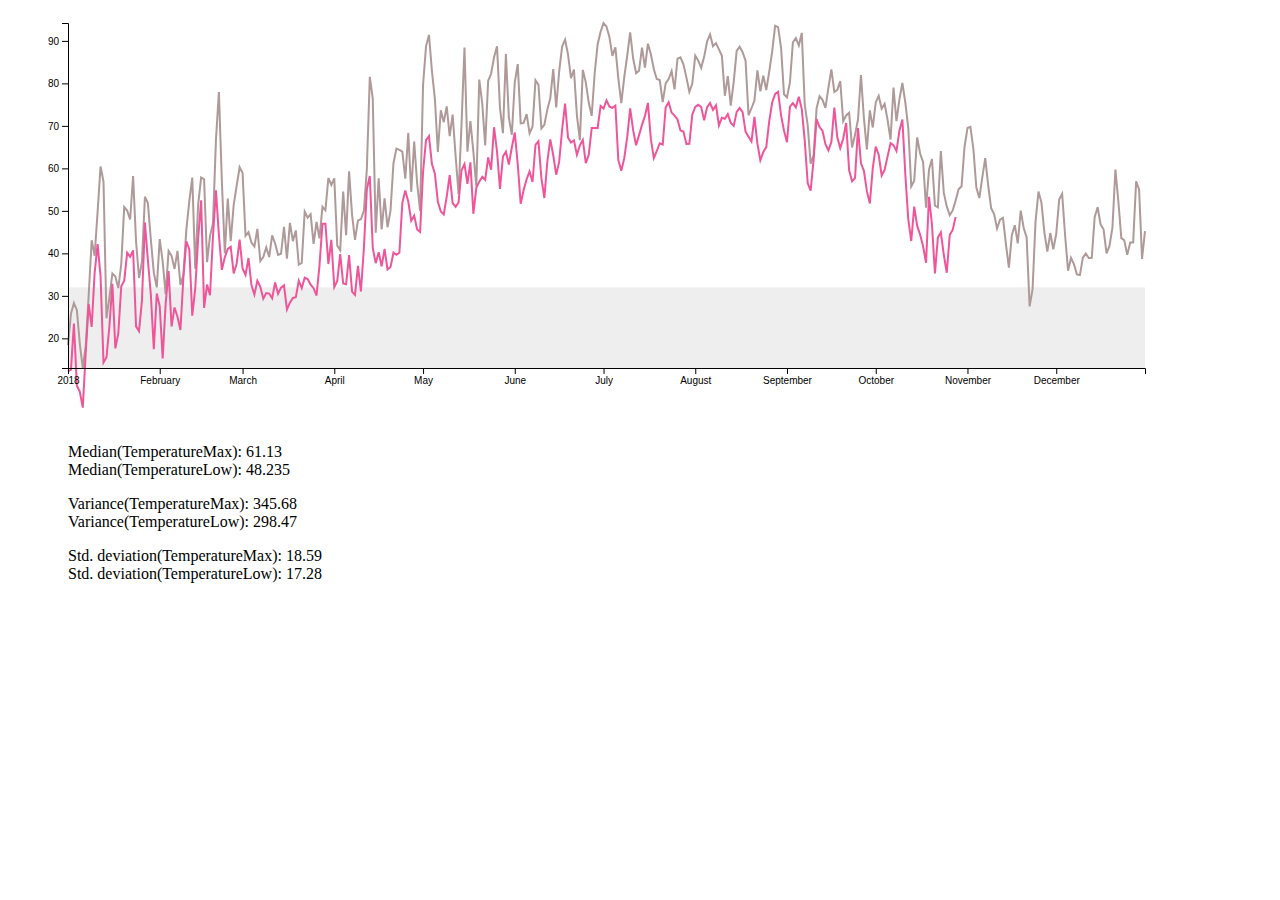
<file: Lab 1/index.html>
<!DOCTYPE html>
<html>
	<head>
		<meta charset="utf-8">
		<title>My first Timeline</title>
	</head>
	<body>
		<div id="wrapper"></div>
		<script type="text/javascript" src="./d3.v6.js"></script>
		<script type="text/javascript" src="./chart.js"></script>
	</body>
</html>
</file>
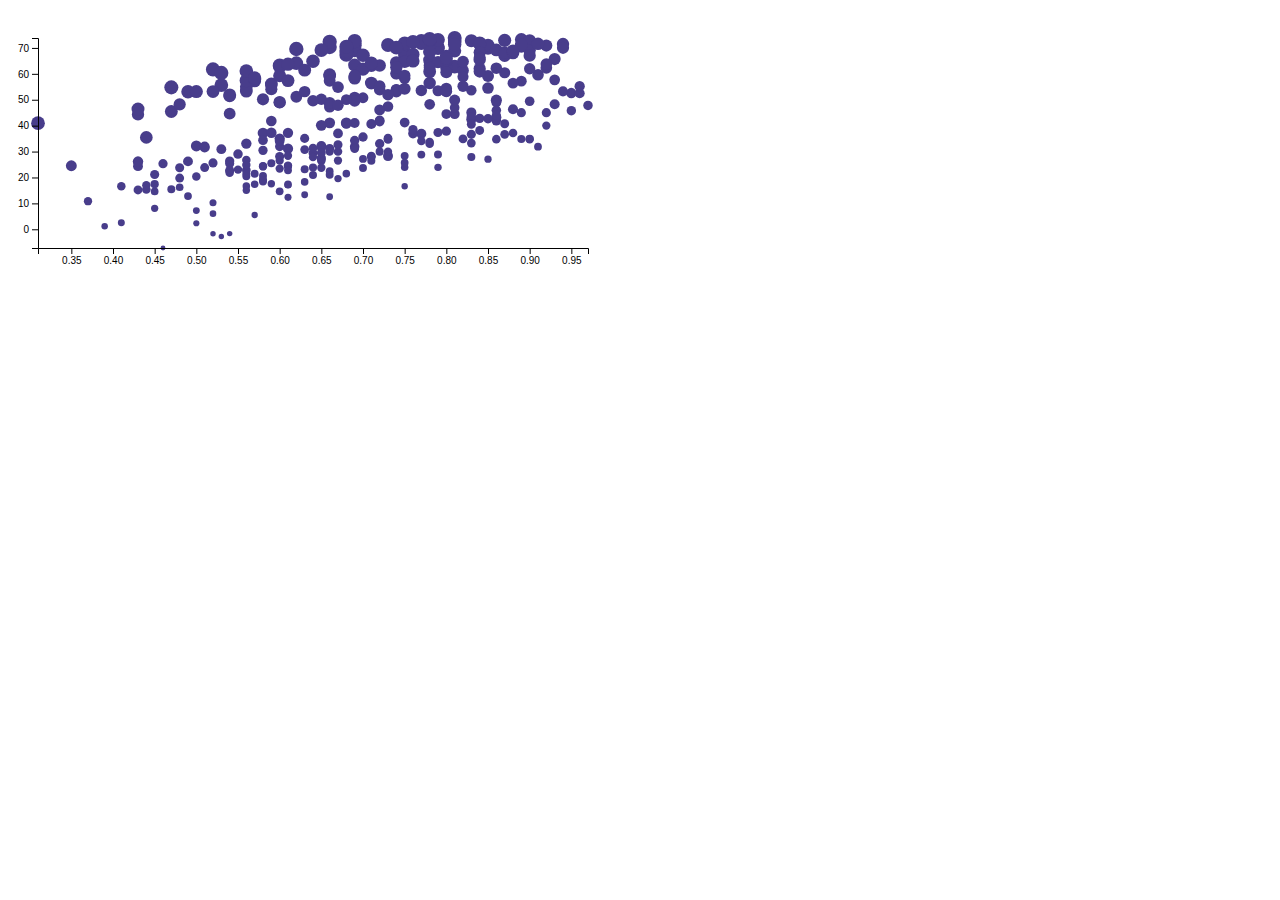
<file: Lab 2/index.html>
<!DOCTYPE html>
<html>
<head>
	<meta charset="utf-8">
	<title>My first Scatter</title>
</head>
<body>
	<div id = "wrapper"></div>
	<script type="text/javascript" src="./d3.v6.js"></script>
	<script type="text/javascript" src="./scatter2.js"></script>
</body>	
</html>
</file>
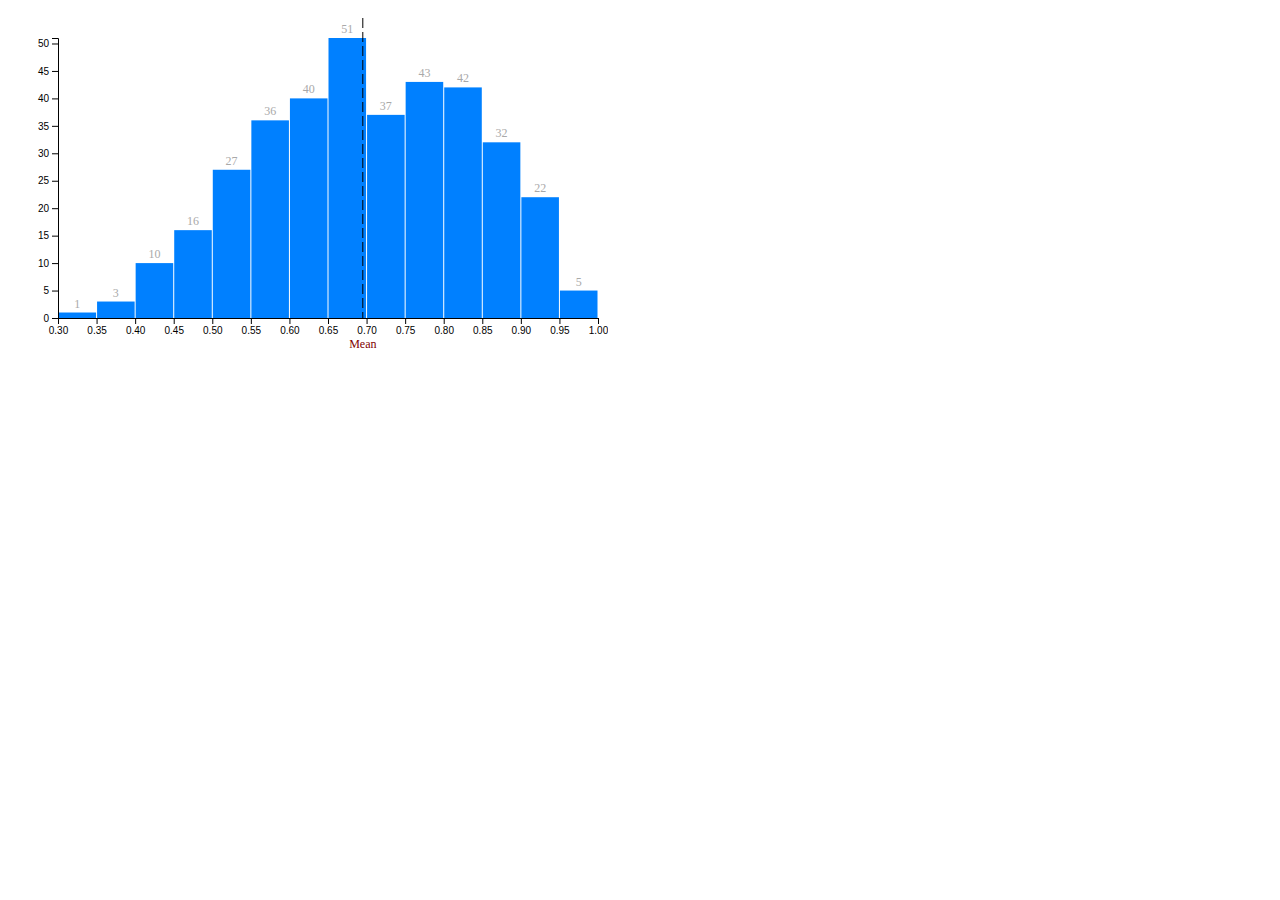
<file: Lab 3/index.html>
<!DOCTYPE html>
<html>
<head>
	<meta charset="utf-8">
	<title>My first Bar chart</title>
</head>
<body>
	<div id = "wrapper"></div>
	<script type="text/javascript" src="./d3.v6.js"></script>
	<script type="text/javascript" src="./bar.js"></script>
</body>	
</html>
</file>
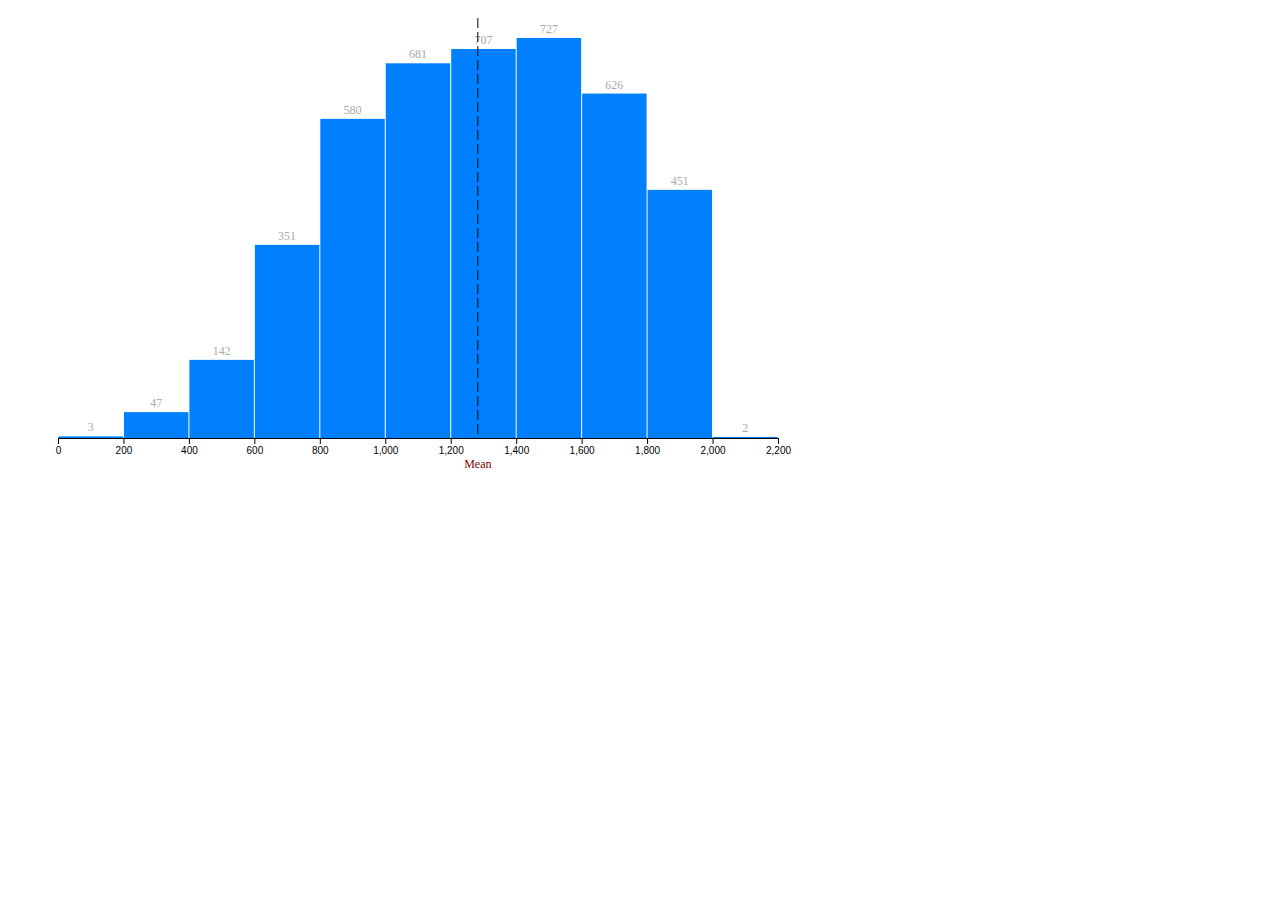
<file: Lab 4/index.html>
<!DOCTYPE html>
<html>
<head>
	<meta charset="utf-8">
	<title>My second Bar chart</title>
</head>
<body>
	<div id = "wrapper"></div>
	<script type="text/javascript" src="./d3.v6.js"></script>
	<script type="text/javascript" src="./bar.js"></script>
</body>	
</html>
</file>
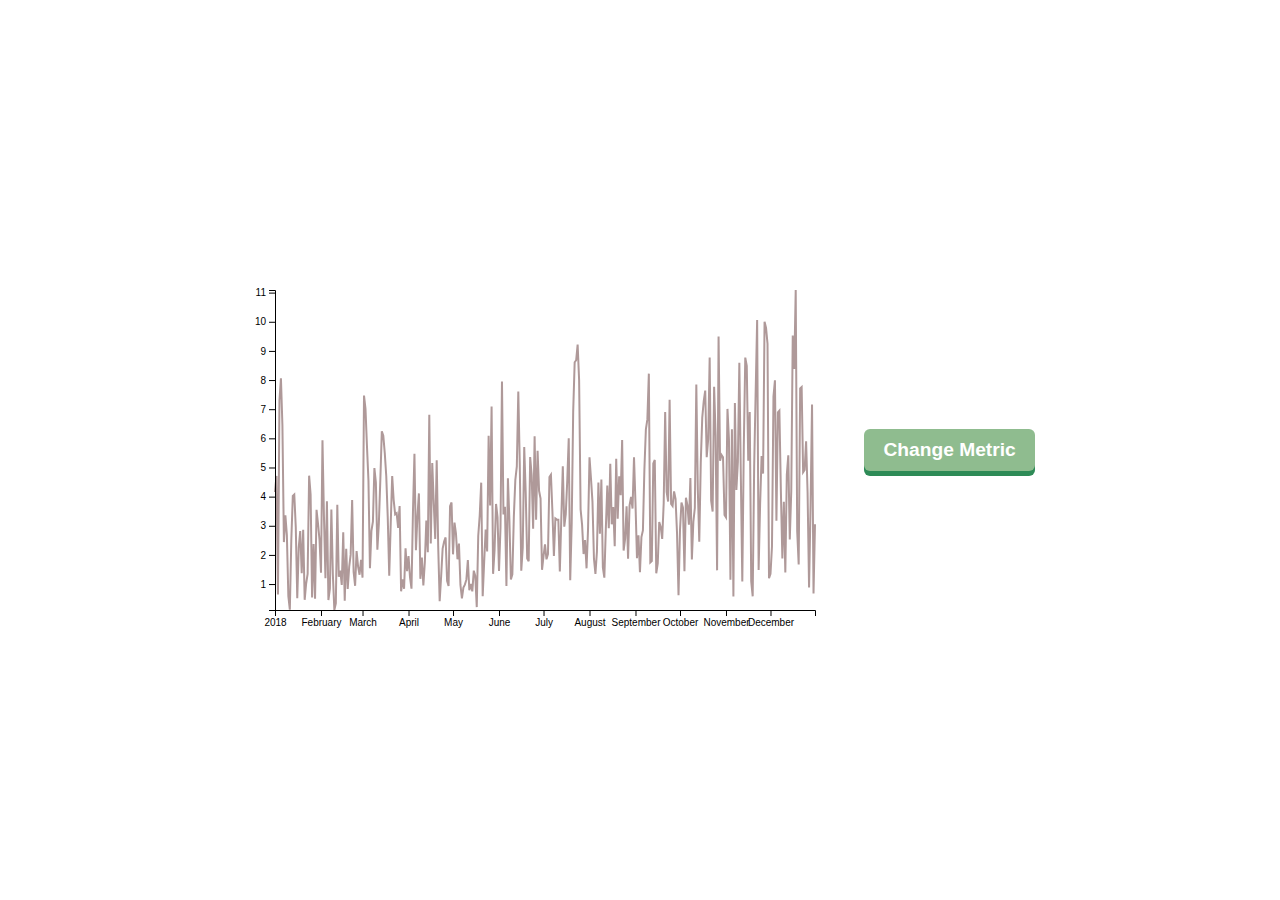
<file: Lab 5/index.html>
<html>
<head>
    <link rel="stylesheet" href="./styles.css"></link>
    <title>My Interactive Timeline</title>
</head>
  <body>
    <div id="wrapper"></div>
    <script src="./d3.v6.js"></script>
    <script src="./bar.js"></script>


  </body>
</html>
</file>
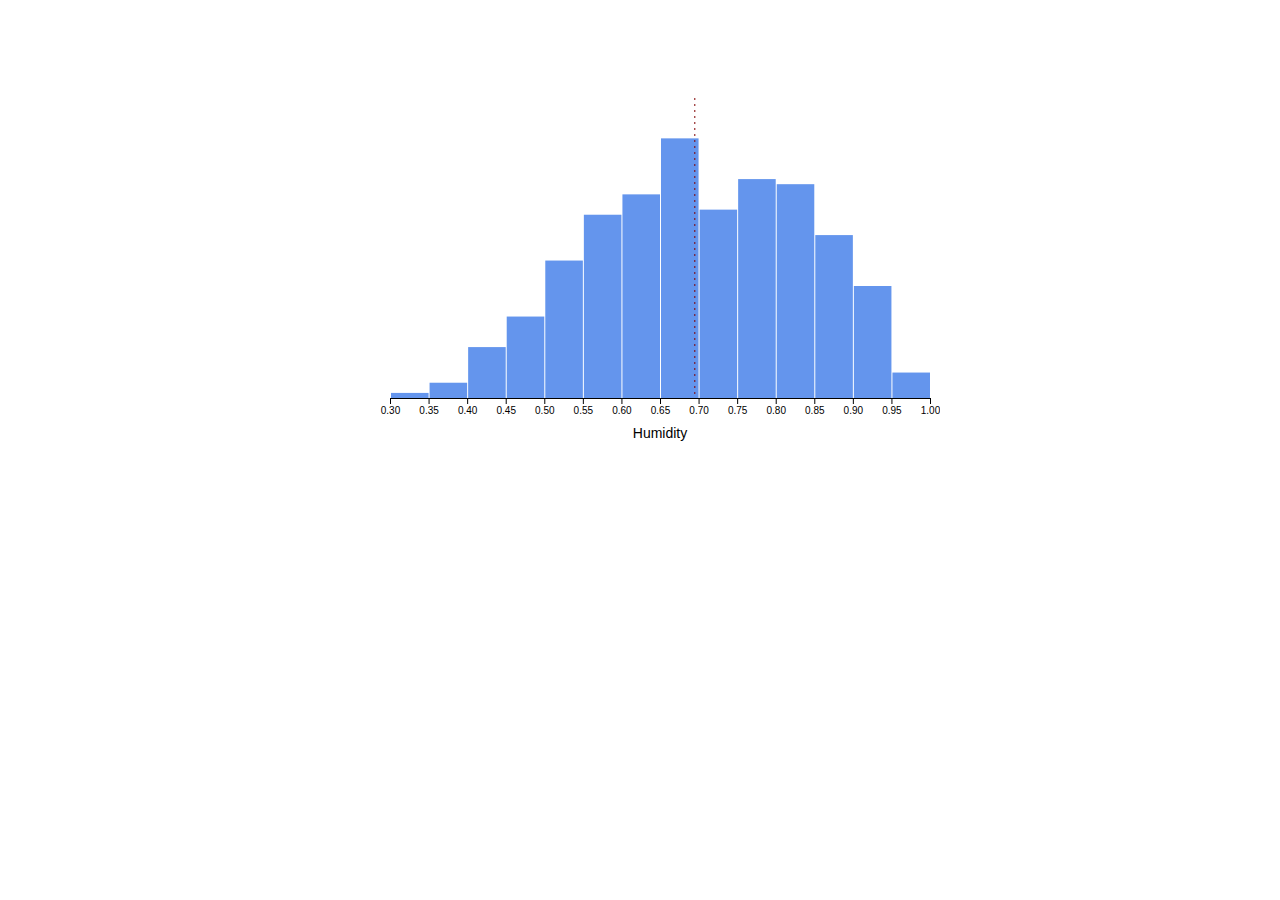
<file: Lab 6/bars/index.html>
<!DOCTYPE html>
<html lang="en">
	<head>
		<meta charset="utf-8">
		<title>My Updating Chart</title>
		<link rel="stylesheet" type="text/css" href="./styles.css">
	</head>
	<body>
		<div id="wrapper" class="wrapper">
			<div id="tooltip" class="tooltip">
				<div class="tooltip-range">
					Humidity: <span id="range"></span>
				</div>
				<div class="tooltip-value">
					<span id="count"></span> days<br>
					<span id=""></span>
				</div>


			</div>
		</div>
		<script src="./d3.v6.js"></script>
		<script src="./bar.js"></script>
	</body>
</html>
</file>
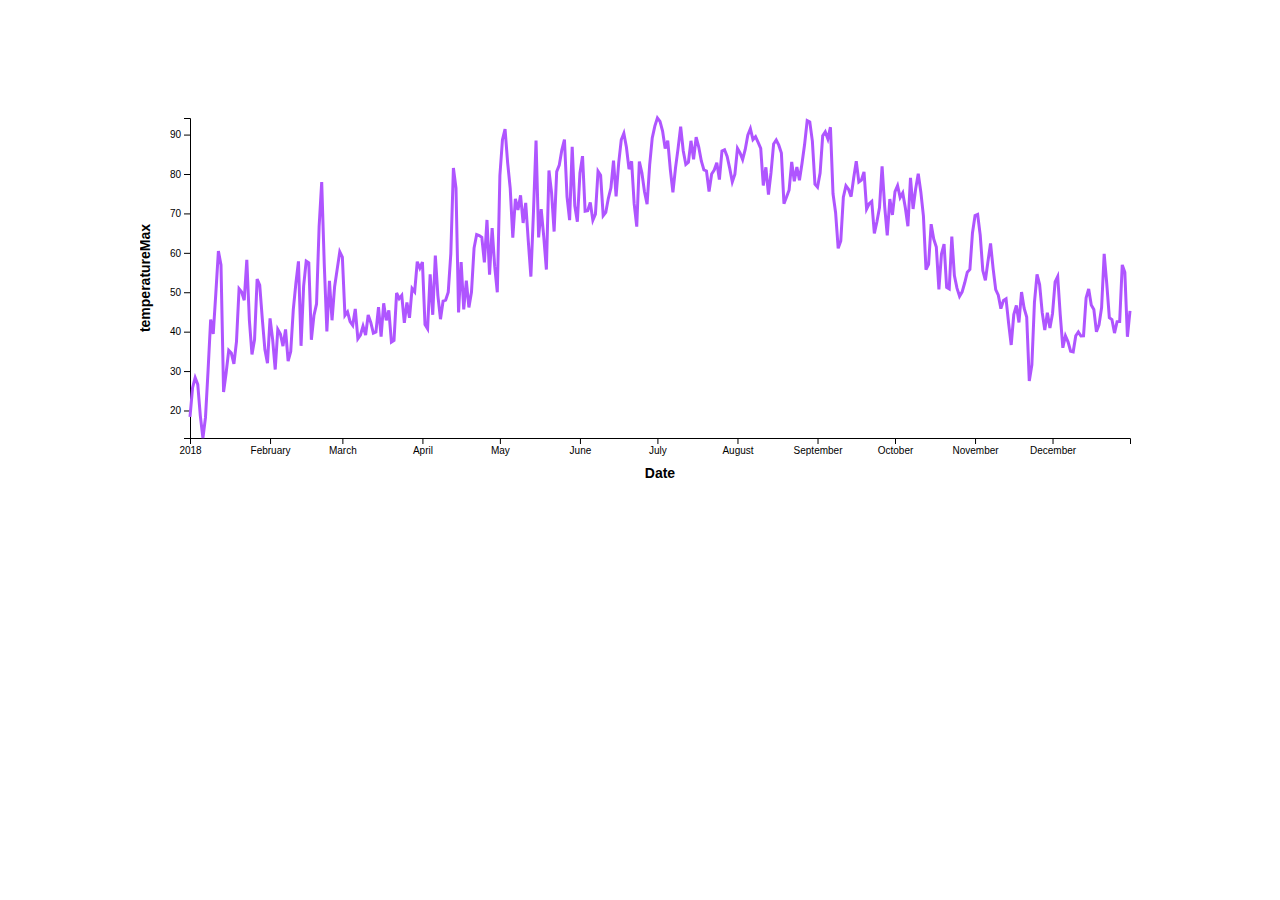
<file: Lab 6/lines/index.html>
<!DOCTYPE html>
<html>
	<head>
		<meta charset="utf-8">
		<link rel="stylesheet" type="text/css" href="./styles.css">
		<title>My Updating Timeline</title>
	</head>
	<body>
		<div id="wrapper">
			<div id="tooltip" class="tooltip">
                <div class="tooltip-range">
                    TemperatureMax: <span id="value"></span>&#8451
                </div>
                <div class="tooltip-value">
                    Date: <span id="date"></span>
                </div>
            </div>
		</div>
		<script type="text/javascript" src="./d3.v6.js"></script>
		<script type="text/javascript" src="./chart.js"></script>
	</body>
</html>
</file>
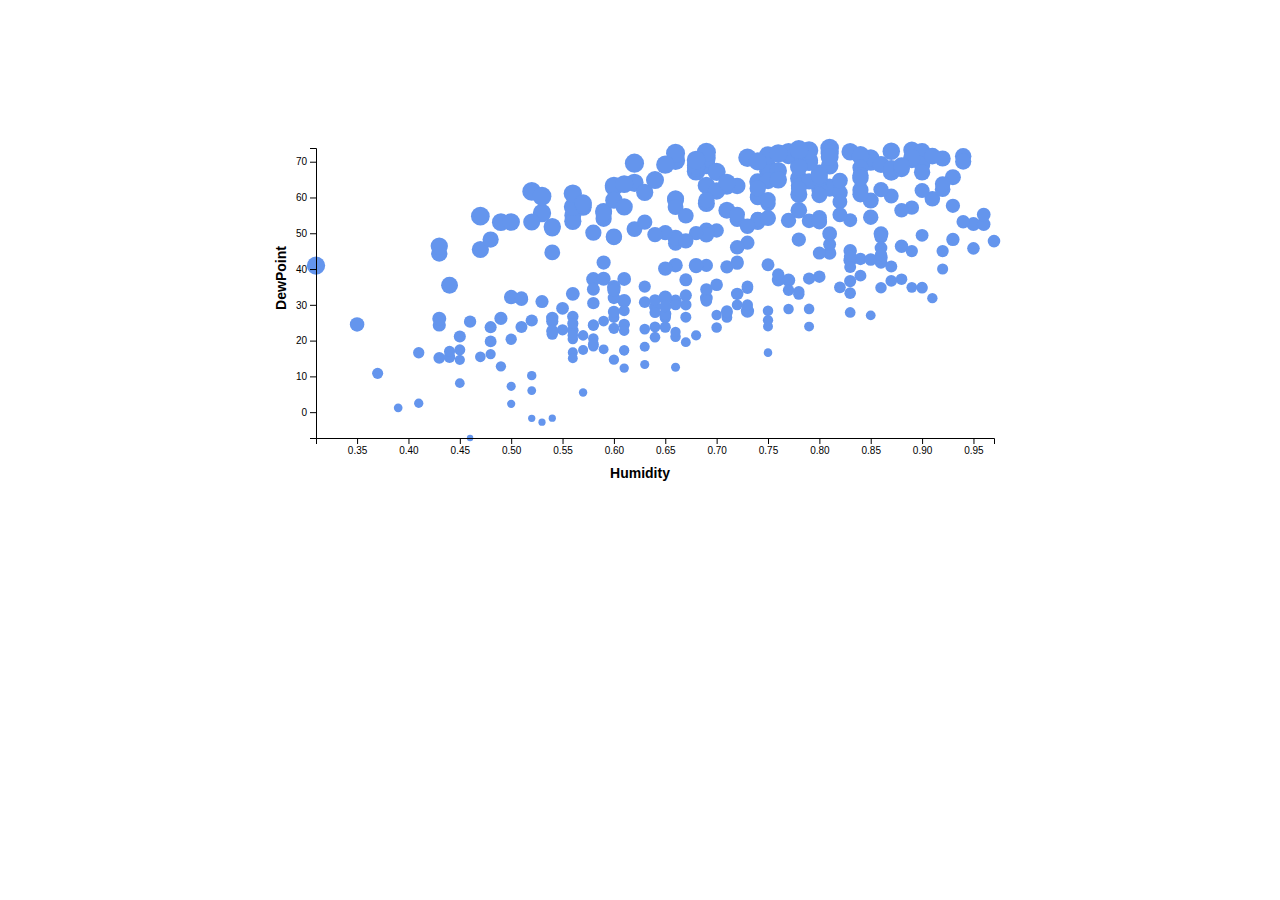
<file: Lab 6/scatters/index.html>
<!DOCTYPE html>
<html>
<head>
	<meta charset="utf-8">
	<link rel="stylesheet" type="text/css" href="./styles.css">
	<title>My first Scatter</title>
</head>
<body>
	<div id = "wrapper" class="wrapper">
		<div id="tooltip" class="tooltip">
				<div class="tooltip-range">
					Humidity: <span id="humidity"></span>
				</div>
				<div class="tooltip-value">
					DewPoint: <span id="dewPoint"></span><br>
					TemperatureMax: <span id="temperatureMax"></span>
				</div>
		</div>
	</div>
	<script type="text/javascript" src="./d3.v6.js"></script>
	<script type="text/javascript" src="./scatter.js"></script>
</body>	
</html>
</file>
<file: Lab 5/styles.css>
.bin rect {
    fill: cornflowerblue;
}
.bin text {
    text-anchor: middle;
    fill: darkgrey;
    font-size: 12px;
    font-family: sans-serif;
}

.mean {
    stroke: maroon;
    stroke-dasharray: 2px 4px;
}

.x-axis-label {
    fill: black;
    font-size: 1.4em;
    text-transform: capitalize;
}

body {
    display: flex;
    align-items: center;
    justify-content: center;
    padding: 2em;
}

button {
    font-size: 1.2em;
    margin-left: 1em;
    padding: 0.5em 1em;
    appearance: none;
    -webkit-appearance: none;
    background:darkseagreen;
    color: white;
    border: none;
    box-shadow: 0 5px 0 0 seagreen;
    border-radius: 6px;
    font-weight: 600;
    outline: none;
    cursor: pointer;
    transition: all 0.1s ease-out;
}

button:hover,
button:focus {
    background: #73b173;
    box-shadow: 0 4px 0 0 seagreen;
    transform: translateY(1px);
}

button:hover:active,
button:focus:active,
button:active {
    box-shadow: 0 1px 0 0 seagreen;
    transform: translateY(4px);
}
</file>
<file: Lab 6/bars/styles.css>
.wrapper {
	position: relative;
}

.bin {
	fill : cornflowerblue;
}

.bin rect:hover {
	fill: purple;
}

.bin text {
	text-anchor: middle;
	fill: darkgrey;
	font-size: 12px;
	font-family: sans-serif;
}

.mean {
	stroke: maroon;
	stroke-dasharray: 2px 4px;
}

.x-axis-label {
	fill: black;
	font-size: 1.4em;
	text-transform: capitalize;
}

body {
	display: flex;
	justify-content: center;	
	padding: 5em 2em;
	font-family: sans-serif;
}

.tooltip {
	opacity: 0;
	position: absolute;
	top: -12px;
	left: 0;
	padding: 0.6em 1em;
	background: #fff;
	text-align: center;
	border: 1px solid #ddd;
	z-index: 10;
	transition: all 0.2s ease-out;
	pointer-events: none;
}

.tooltip:before {
	content: '';
	position: absolute;
	bottom: 0;
	left: 50%;
	width: 12px;
	height: 12px;
	background: white;
	border: 1px solid #ddd;
	border-top-color: transparent;
    border-left-color: transparent;
    transform: translate(-50%, 50%) rotate(45deg);
    transform-origin: center center;
    z-index: 10;
}

.tooltip-range {
    margin-bottom: 0.2em;
    font-weight: 600;
}
</file>
<file: Lab 6/lines/styles.css>
#wrapper {
	position: relative;
}



.x-axis-label {
	fill: black;
	font-size: 1.4em;
	text-transform: capitalize;
	font-weight: 600;
}

.y-axis-label {
  fill: black;
  font-size: 1.4em;
  text-anchor: middle;
  transform: rotate(-90deg);
  font-weight: 600;
}


body {
	display: flex;
	justify-content: center;	
	padding: 5em 2em;
	font-family: sans-serif;
}

.tooltip {
	opacity: 0;
	position: absolute;
	top: -12px;
	left: 0;
	padding: 0.6em 1em;
	background: #fff;
	text-align: center;
	border: 1px solid #ddd;
	z-index: 10;
	transition: all 0.2s ease-out;
	pointer-events: none;
}


.tooltip:before {
	content: '';
	position: absolute;
	bottom: 0;
	left: 50%;
	width: 12px;
	height: 12px;
	background: white;
	border: 1px solid #ddd;
	border-top-color: transparent;
    border-left-color: transparent;
    transform: translate(-50%, 50%) rotate(45deg);
    transform-origin: center center;
    z-index: 10;
}

.tooltip-range {
    margin-bottom: 0.2em;
    font-weight: 600;
}
</file>
<file: Lab 6/scatters/styles.css>
.wrapper {
	position: relative;
}

.dot {
	fill : cornflowerblue;
}

.dot:hover {
	fill: darkblue;
}


.x-axis-label {
	fill: black;
	font-size: 1.4em;
	text-transform: capitalize;
	font-weight: 600;
}

.y-axis-label {
  fill: black;
  font-size: 1.4em;
  text-anchor: middle;
  transform: rotate(-90deg);
  font-weight: 600;
}

body {
	display: flex;
	justify-content: center;	
	padding: 5em 2em;
	font-family: sans-serif;
}

.tooltip {
	opacity: 0;
	position: absolute;
	top: -12px;
	left: 0;
	padding: 0.6em 1em;
	background: #fff;
	text-align: center;
	border: 1px solid #ddd;
	z-index: 10;
	transition: all 0.2s ease-out;
	pointer-events: none;
}

.tooltip:before {
	content: '';
	position: absolute;
	bottom: 0;
	left: 50%;
	width: 12px;
	height: 12px;
	background: white;
	border: 1px solid #ddd;
	border-top-color: transparent;
    border-left-color: transparent;
    transform: translate(-50%, 50%) rotate(45deg);
    transform-origin: center center;
    z-index: 10;
}

.tooltip-range {
    margin-bottom: 0.2em;
    font-weight: 600;
}
</file>
